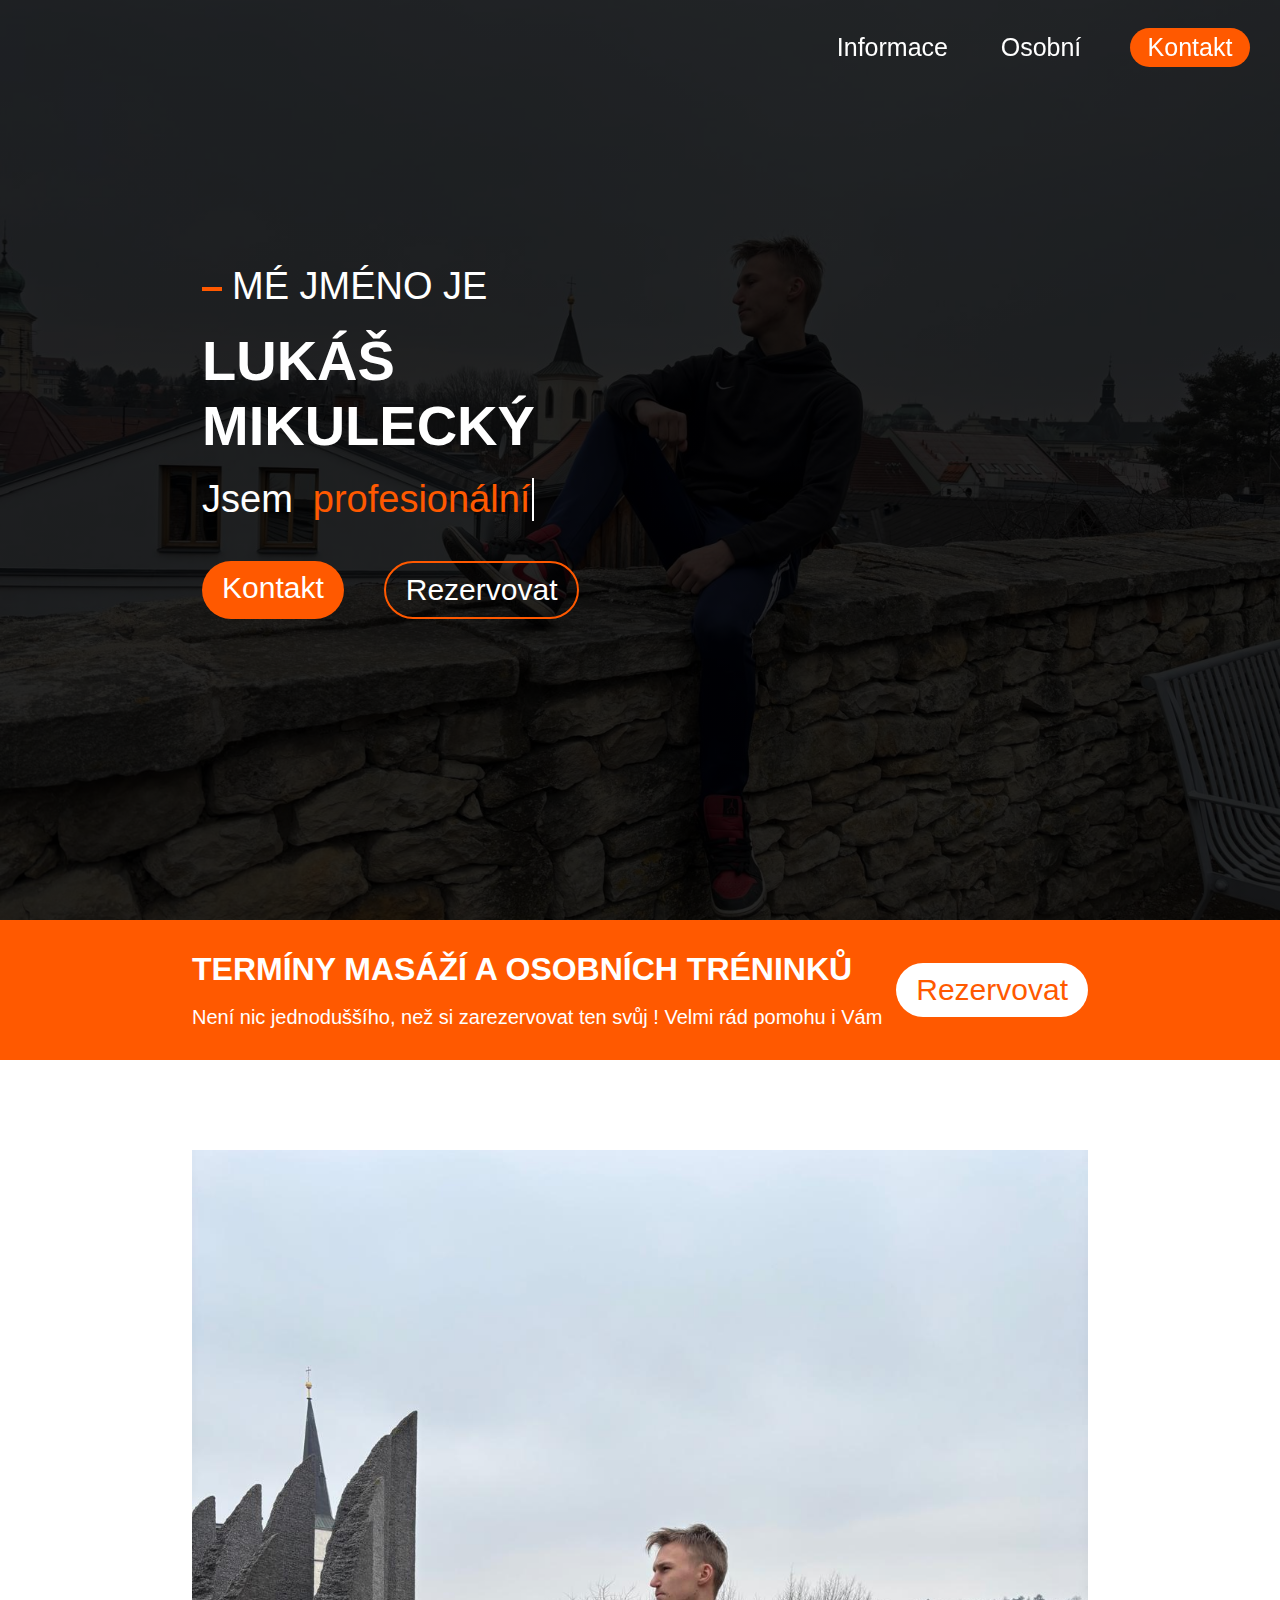
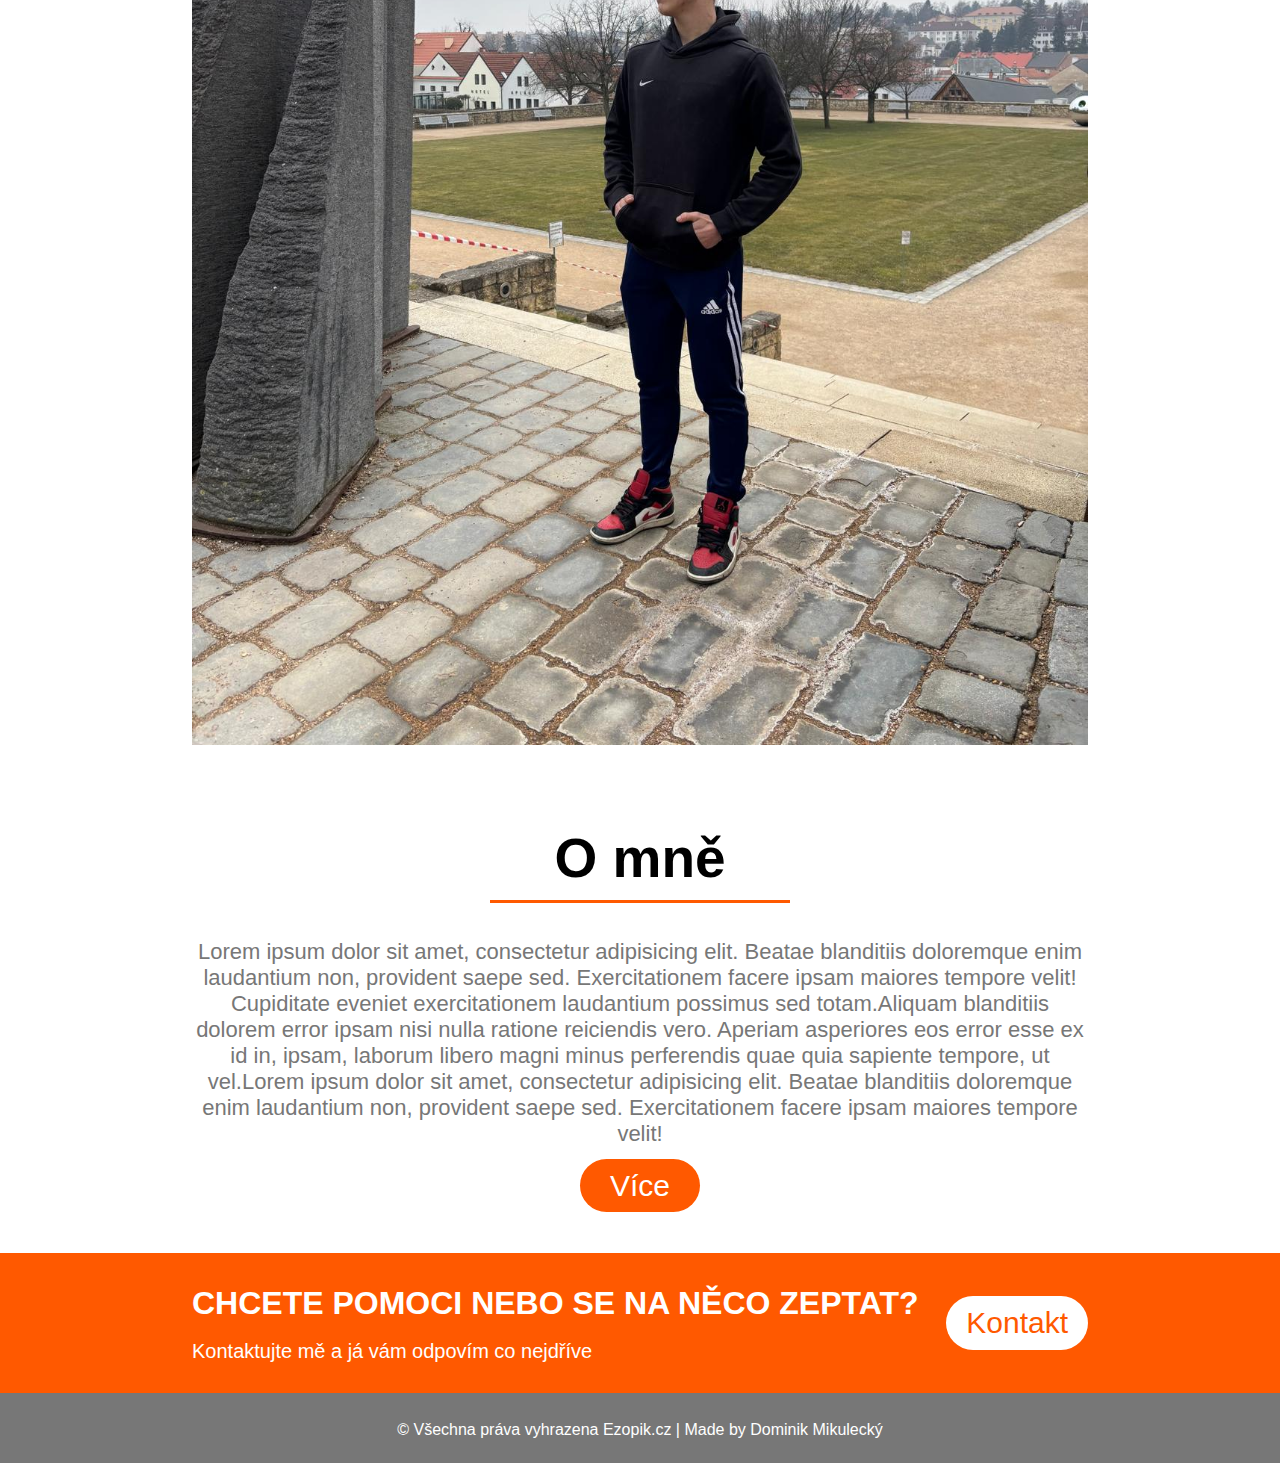
<file: html/index.html>
<!DOCTYPE html>
<html lang="en">
<head>
    <meta charset="UTF-8">
    <meta name="viewport" content="width=device-width, initial-scale=1.0">
    <title>Ezopik</title>
    <link rel="stylesheet" href="../scss/styly.css">
    <link rel="stylesheet" href="../scss/responzivita.css">


</head>
<body>
    <header class="header">
        <div class = "obrazekuvod">

<nav class="navbar">
    <!-------------------zde logo nahradit ---------------->
    <!----<img src="../logotokyo.png" class="logo" height="127" width="366"/>--->
    <ul>
        <li class="first"><a href="#" class="one">Úvod</a></li>
        <li class = "second"><a href="#" class="two">Informace</a></li>
        <li ><a href="informace.html" class="three">Osobní</a></li>
        <li class="fourth"><a href="kontakt.html" class="four">Kontakt</a></li>

    </ul>
</nav>
<nav class="mobil">
    <ul>
        <li><a href="#" class="one1">Logo</a></li>
        <li><a href="#" class="two1" >Hra</a></li>
        <li><a href="#" class="three1">Systém</a></li>
        <li><a href="#" class="four1">Blbosti</a></li>

    </ul>

</nav>
            <div class="Uvod-sekce">
                <p class="myname">MÉ JMÉNO JE</p>
                <h1>LUKÁŠ MIKULECKÝ</h1>
                <div class="typermain">
                    <p>Jsem</p><p class="typer"></p>
                </div>
                <div class="linky"><a href="kontakt.html" class="full">Kontakt</a><a href="rezervace.html" class="empty">Rezervovat</a></div>
            </div>
        </div>
        <div class="nadpruh"></div>
        <div class="barvicka">
            <div class="rezervace">
                <h1>TERMÍNY MASÁŽÍ A OSOBNÍCH TRÉNINKŮ</h1><br>
                <p>Není nic jednoduššího, než si zarezervovat ten svůj ! Velmi rád pomohu i Vám</p><a href="rezervace.html">Rezervovat</a>
            </div>
        </div>
</header>
    <main>
    <div class="omne">
        <div class="grid1">
            <img src="../zkouska4.jpg" height="600" width="600"/>
        </div>
        <div class="grid2">
            <h1>O mně</h1>
            <p>Lorem ipsum dolor sit amet, consectetur adipisicing elit.
                Beatae blanditiis doloremque enim laudantium non, provident saepe
                sed. Exercitationem facere ipsam maiores tempore velit! Cupiditate
                eveniet exercitationem laudantium possimus sed totam.Aliquam
                blanditiis dolorem error ipsam nisi nulla ratione reiciendis vero. Aperiam asperiores
                eos error esse ex id in, ipsam, laborum
                libero magni minus perferendis quae quia sapiente tempore, ut vel.Lorem ipsum dolor sit amet, consectetur adipisicing elit.
                Beatae blanditiis doloremque enim laudantium non, provident saepe
                sed. Exercitationem facere ipsam maiores tempore velit! </p>
            <a href="informace.html" class = "more">Více</a>
        </div>
    </div>



    </main>
    <footer>
        <div class="barvicka">
            <div class="kontaktpruh">
                <h1>CHCETE POMOCI NEBO SE NA NĚCO ZEPTAT?</h1><br>
                <p>Kontaktujte mě a já vám odpovím co nejdříve</p><a href="kontakt.html">Kontakt</a>
            </div>
        </div>
        <div class="konec">
            <div class="made">
                <!----------napsat nazev webu sem domenu------->
                <p>&copy Všechna práva vyhrazena Ezopik.cz | Made by  <a href="https://domsektokyo.github.io/" target="_blank">Dominik Mikulecký</a> </p>
            </div>

        </div>
    </footer>

    <script src="../js/navigaceindex.js"></script>
<script src="../js/skripty.js"></script>
    <script src="../js/psani.js"></script>
</body>
</html>
</file>
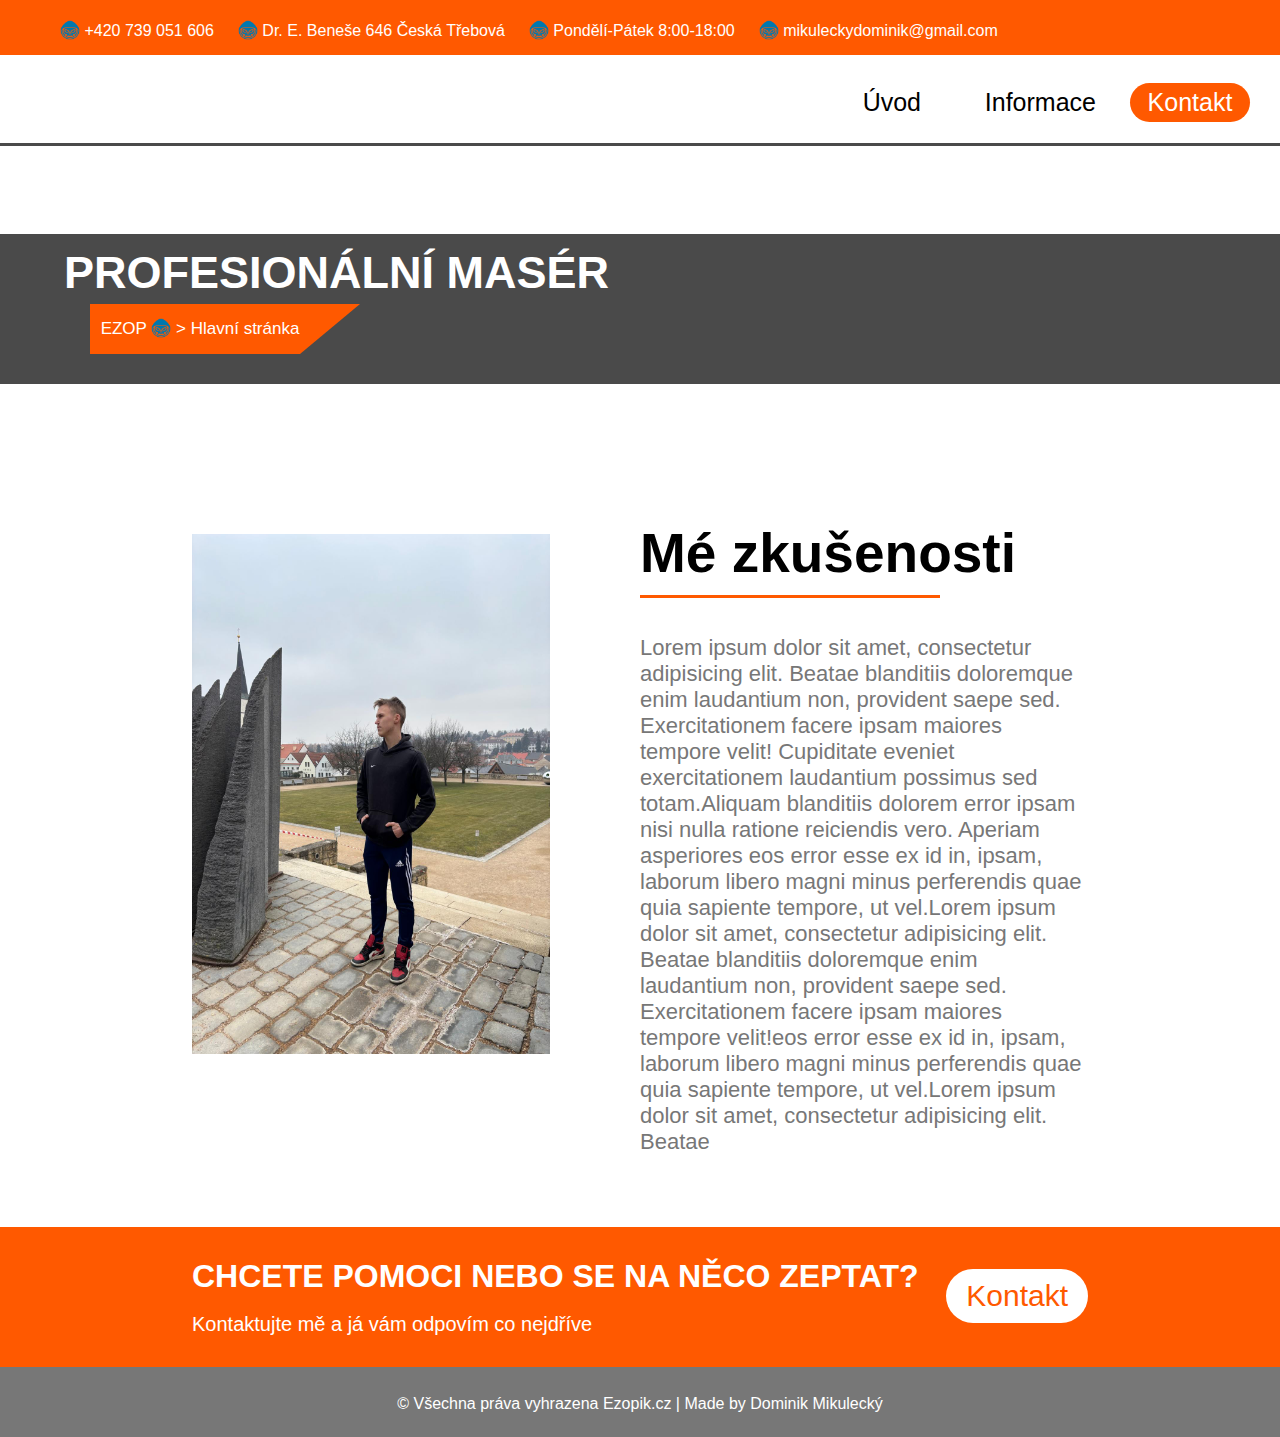
<file: html/informace.html>
<!DOCTYPE html>
<html lang="en">
<head>
    <meta charset="UTF-8">
    <title>Title</title>
    <link rel="stylesheet" href="../scss/styly.css">
    <link rel="stylesheet" href="../scss/ostatni.css">

</head>
<body>
    <header class="header">
        <div class = "kontakt">
            <ul>
                <li><img src="../ikona.png" class = "ikony"> +420 739 051 606</li>
                <li><img src="../ikona.png" class = "ikony"> Dr. E. Beneše 646 Česká Třebová</li>
                <li><img src="../ikona.png" class = "ikony"> Pondělí-Pátek 8:00-18:00</li>
                <li><img src="../ikona.png" class = "ikony"> mikuleckydominik@gmail.com</li>
            </ul>
        </div>
        <nav class="navbar">
            <!-------------------zde logo nahradit ---------------->
            <!----<img src="../logotokyo.png" class="logo" height="127" width="366"/>--->
            <ul>
                <li class="first"><a href="index.html" class="one">Úvod</a></li>
                <li class = "second"><a href="#" class="two">Informace</a></li>

                <li class="fourth"><a href="#" class="four">Kontakt</a></li>

            </ul>
        </nav>
        <nav class="mobil">
            <ul>
                <li><a href="#" class="one1">Logo</a></li>
                <li><a href="#" class="two1" >Hra</a></li>
                <li><a href="#" class="three1">Systém</a></li>
                <li><a href="#" class="four1">Blbosti</a></li>

            </ul>

        </nav>
        <div class="professional">
            <h1>PROFESIONÁLNÍ MASÉR</h1>
            <div class="lichybeznik">
                <p><a href="index.html">EZOP</a> <img src="../ikona.png" class = "ikony"> > Hlavní stránka</p>
            </div>

        </div>
    </header>
<main>
    <div class="omne">
        <div class="grid1">
            <img src="../zkouska4.jpg" height="600" width="600"/>
        </div>
        <div class="grid2">
            <h1>Mé zkušenosti</h1>
            <p>Lorem ipsum dolor sit amet, consectetur adipisicing elit.
                Beatae blanditiis doloremque enim laudantium non, provident saepe
                sed. Exercitationem facere ipsam maiores tempore velit! Cupiditate
                eveniet exercitationem laudantium possimus sed totam.Aliquam
                blanditiis dolorem error ipsam nisi nulla ratione reiciendis vero. Aperiam asperiores
                eos error esse ex id in, ipsam, laborum
                libero magni minus perferendis quae quia sapiente tempore, ut vel.Lorem ipsum dolor sit amet, consectetur adipisicing elit.
                Beatae blanditiis doloremque enim laudantium non, provident saepe
                sed. Exercitationem facere ipsam maiores tempore velit!eos error esse ex id in, ipsam, laborum
                libero magni minus perferendis quae quia sapiente tempore, ut vel.Lorem ipsum dolor sit amet, consectetur adipisicing elit.
                Beatae  </p>

        </div>
    </div>
</main>
<footer>
    <div class="barvicka">
        <div class="kontaktpruh">
            <h1>CHCETE POMOCI NEBO SE NA NĚCO ZEPTAT?</h1><br>
            <p>Kontaktujte mě a já vám odpovím co nejdříve</p><a href="">Kontakt</a>
        </div>
    </div>
    <div class="konec">
        <div class="made">
            <!----------napsat nazev webu sem domenu------->
            <p>&copy Všechna práva vyhrazena Ezopik.cz | Made by  <a href="https://domsektokyo.github.io/" target="_blank">Dominik Mikulecký</a> </p>
        </div>

    </div>
</footer>
    <script src="../js/navigaceposun.js"></script>
</body>
</html>
</file>
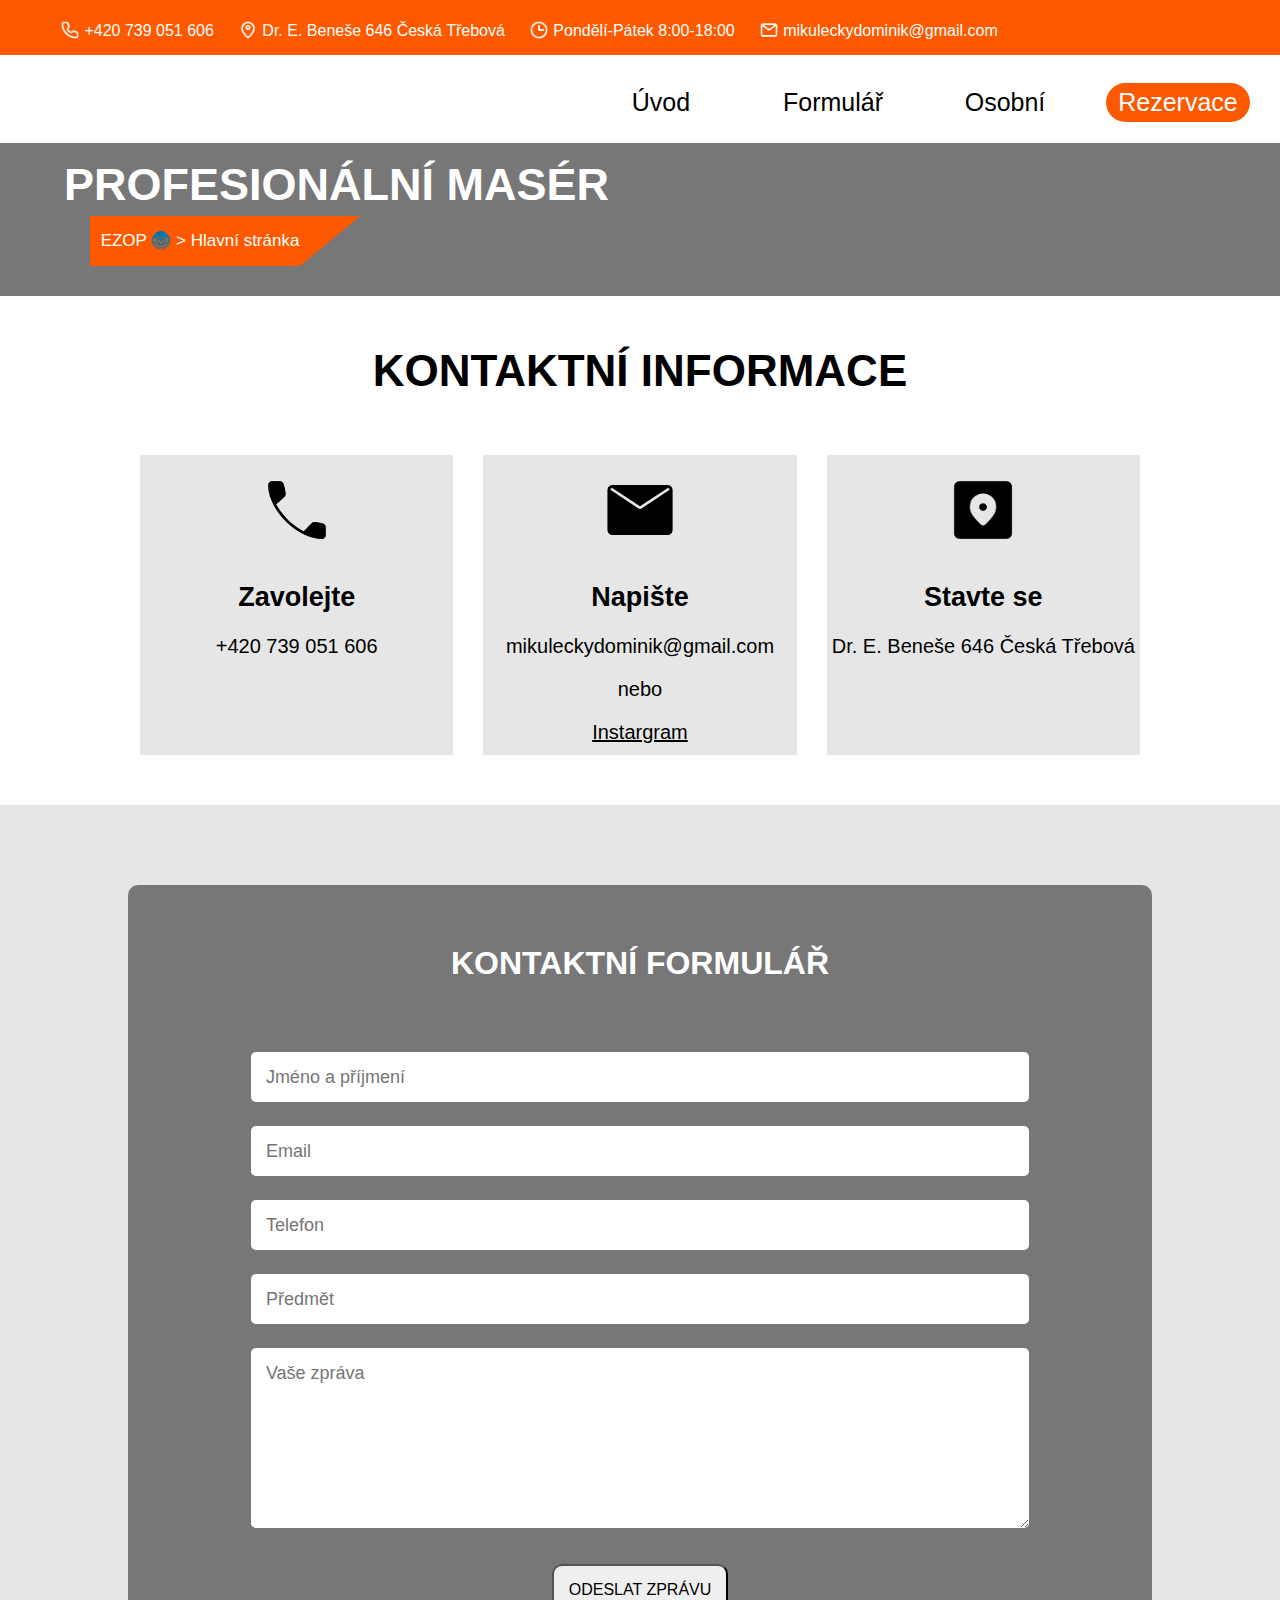
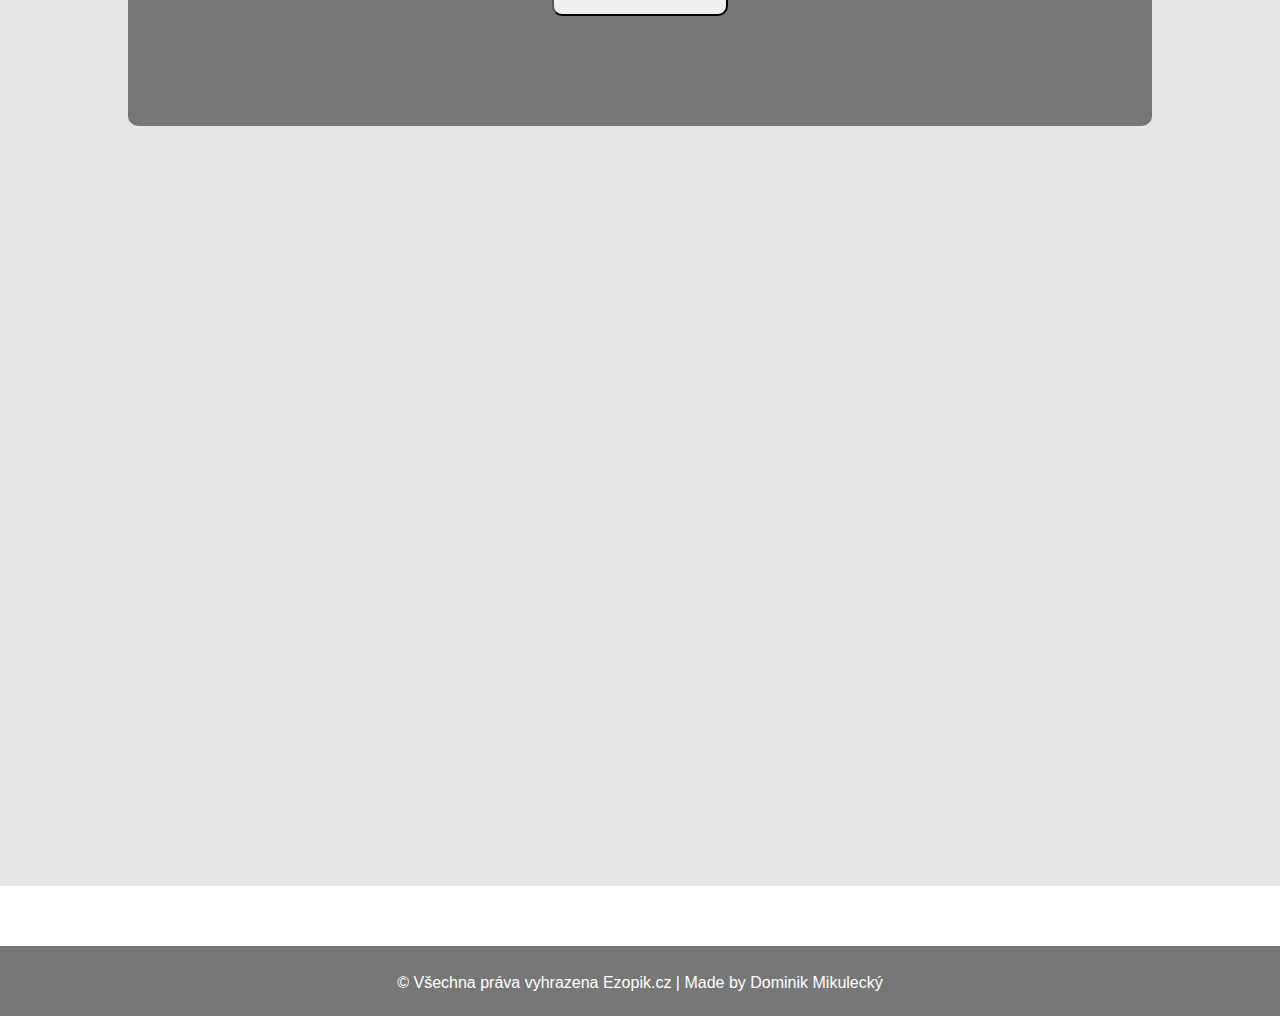
<file: html/kontakt.html>
<!DOCTYPE html>
<html lang="en">
<head>
    <meta charset="UTF-8">
    <title>Kontakt</title>
  <meta name="viewport" content="width=device-width, initial-scale=1.0">
  <link rel="stylesheet" href="../scss/ostatni.css">
  <link rel="stylesheet" href="../scss/styly.css">
  <link rel="stylesheet" href="../scss/kontakt.css">
  <link rel="stylesheet" href="../scss/responzivita.css">



</head>
<body>
<header>
  <div class = "kontakt">
    <ul>
      <li><img src="../img_4.png" class = "ikony"> +420 739 051 606</li>
      <li><img src="../img_1.png" class = "ikony"> Dr. E. Beneše 646 Česká Třebová</li>
      <li><img src="../img_3.png" class = "ikony"> Pondělí-Pátek 8:00-18:00</li>
      <li><img src="../img_2.png" class = "ikony"> mikuleckydominik@gmail.com</li>
    </ul>
  </div>
  <nav class="navbar">
    <!-------------------zde logo nahradit ---------------->
    <!----<img src="../logotokyo.png" class="logo" height="127" width="366"/>--->
    <ul>
      <li class="first"><a href="index.html" class="one">Úvod</a></li>
      <li class = "second"><a href="#" class="two">Formulář</a></li>
      <li ><a href="informace.html" class="three">Osobní</a></li>
      <li class="fourth"><a href="rezervace.html" class="four">Rezervace</a></li>

    </ul>
  </nav>
  <nav class="mobil">
    <ul>
      <li><a href="index.html" class="one1">Ůvod</a></li>
      <li><a href="rezervace.html" class="two1" >Rezervace</a></li>
      <li><a href="informace.html" class="three1">Osobní</a></li>
      <li class="second2"><a href="#" class="four">Formulář</a></li>


    </ul>
    <img class = "hamburger" src="../hamburger.png" height="152" width="182"/>
    <img class = "cross" src="../cross.png" height="72" width="72"/>
  </nav>
  <div class="professional">
    <h1>PROFESIONÁLNÍ MASÉR</h1>
    <div class="lichybeznik">
      <p><a href="index.html">EZOP</a> <img src="../ikona.png" class = "ikony"> > Hlavní stránka</p>
    </div>

  </div>
</header>
<main>
  <h1>
    KONTAKTNÍ INFORMACE
  </h1>
  <div class="chlivky">
    <div class="jedenchlivek">
      <img src="../img_7.png" height="128" width="128"/>
      <h2>Zavolejte</h2>
      <p>+420 739 051 606</p>
    </div>
    <div class="druhychlivek">
      <img src="../img_6.png" height="128" width="128"/>
    <h2>Napište</h2>
      <p>mikuleckydominik@gmail.com</p>
      <p>nebo</p>
      <a href="https://www.instagram.com/ezopiik/" target="_blank">Instargram</a>
    </div>
    <div class="tretichlivek">
      <img src="../img_5.png" height="128" width="128"/>
      <h2>Stavte se</h2>
      <p>Dr. E. Beneše 646 Česká Třebová</p>
    </div>
  </div>


    <div class="formular">
        <div class="kontakty">
            <h1>KONTAKTNÍ FORMULÁŘ</h1><br>

            <form action="https://formspree.io/f/xkovwvlp" method="POST">
                <input type="text" name="jmeno" placeholder="Jméno a příjmení" required>

                <input type="email" name="email" placeholder="Email" required><br>

                <input type="text" name="telefon" placeholder="Telefon">

                <input type="text" name="predmet" placeholder="Předmět"><br>

                <textarea name="zprava" rows="4" cols="50" placeholder="Vaše zpráva" required></textarea><br>

                <button type="submit" class="odeslat-btn">ODESLAT ZPRÁVU</button>
            </form>

        </div>
        <div class="mapa">
            <iframe src="https://www.google.com/maps/embed?pb=!1m18!1m12!1m3!1d2412.5522299764248!2d16.44032377966301!3d49.90880332695361!2m3!1f0!2f0!3f0!3m2!1i1024!2i768!4f13.1!3m3!1m2!1s0x470df2325168e7c3%3A0xb4317838f96aaf8d!2zRHIuIEUuIEJlbmXFoWUgNjQ2LCA1NjAgMDIgxIxlc2vDoSBUxZllYm92w6EgMg!5e0!3m2!1scs!2scz!4v1760373046156!5m2!1scs!2scz" width="600" height="450" style="border:0;" allowfullscreen="" loading="lazy" referrerpolicy="no-referrer-when-downgrade"></iframe>
        </div>
    </div>


</main>
<footer>
  <div class="konec">
    <div class="made">
      <!----------napsat nazev webu sem domenu------->
      <p>&copy Všechna práva vyhrazena Ezopik.cz | Made by  <a href="https://domsektokyo.github.io/" target="_blank">Dominik Mikulecký</a> </p>
    </div>

  </div>

</footer>
<script src="../js/navigaceposun.js"></script>
<script src="../js/kontaktnav.js"></script>
</body>
</html>
</file>
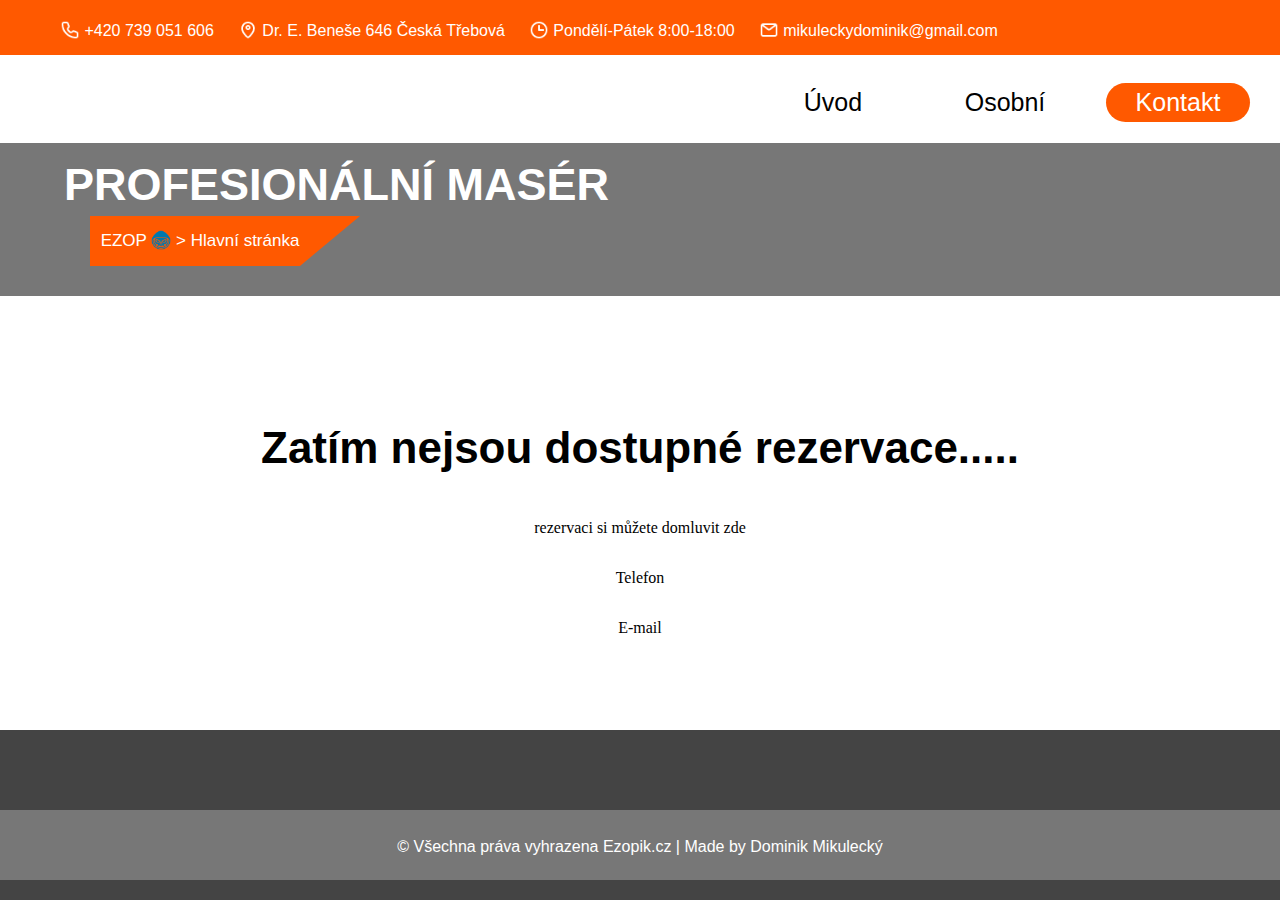
<file: html/rezervace.html>
<!DOCTYPE html>
<html lang="en">
<head>
    <meta charset="UTF-8">
  <meta name="viewport" content="width=device-width, initial-scale=1.0">
    <title>Rezervace</title>
  <link rel="stylesheet" href="../scss/ostatni.css">
  <link rel="stylesheet" href="../scss/kontakt.css">
  <link rel="stylesheet" href="../scss/styly.css">
  <link rel="stylesheet" href="../scss/rezervace.css">
  <link rel="stylesheet" href="../scss/responzivita.css">


</head>
<body>
<header>
  <div class = "kontakt">
    <ul>
        <li><img src="../img_4.png" class = "ikony"> +420 739 051 606</li>
        <li><img src="../img_1.png" class = "ikony"> Dr. E. Beneše 646 Česká Třebová</li>
        <li><img src="../img_3.png" class = "ikony"> Pondělí-Pátek 8:00-18:00</li>
        <li><img src="../img_2.png" class = "ikony"> mikuleckydominik@gmail.com</li>
    </ul>
  </div>
  <nav class="navbar">
    <!-------------------zde logo nahradit ---------------->
    <!----<img src="../logotokyo.png" class="logo" height="127" width="366"/>--->
    <ul>
      <li class="first"><a href="index.html" class="one">Úvod</a></li>

      <li ><a href="informace.html" class="three">Osobní</a></li>
      <li class="fourth"><a href="kontakt.html" class="four">Kontakt</a></li>

    </ul>

  </nav>
  <nav class="mobil">
    <ul>
      <li><a href="index.html" class="one1">Ůvod</a></li>
      <li><a href="kontakt.html" class="two1" >Kontakt</a></li>
      <li><a href="informace.html" class="three1">Osobní</a></li>


    </ul>
    <img class = "hamburger" src="../hamburger.png" height="152" width="182"/>
    <img class = "cross" src="../cross.png" height="72" width="72"/>
  </nav>
  <div class="professional">
    <h1>PROFESIONÁLNÍ MASÉR</h1>
    <div class="lichybeznik">
      <p><a href="index.html">EZOP</a> <img src="../ikona.png" class = "ikony"> > Hlavní stránka</p>
    </div>

  </div>
</header>
<main>
    <h1>Zatím nejsou dostupné rezervace.....</h1>
    <p>rezervaci si můžete domluvit zde</p>
    <p>Telefon</p>
    <p>E-mail</p>
    <!---------
  <form class="rezervacepole">
    <input type = "text" placeholder="jméno">
    <input type = "text" placeholder="přijmení">
    <input type = "email" placeholder="Váš email">
    <input type = "tel" placeholder="Telefon">
   <select name="" id=""><br>
     <option value = "Vyberte službu o kterou máte zájem">Vyberte službu o kterou máte zájem</option>
     <option value = "Masáž 30 minut">Masáž 30 minut</option>
     <option value = "Masáž 45 minut">Masáž 45 minut</option>
     <option value = "Masáž 60 minut">Masáž 60 minut</option>
     <option value = "Masáž 90 minut">Masáž 90 minut</option>

   </select><br>
    <textarea rows="4" cols="50" placeholder="Vaše zpráva"></textarea><br>
    <input type = "submit" value = "Odeslat">
  </form>
  ------>
</main>
<footer>
  <div class="konec rezervation">
    <div class="made">
      <!----------napsat nazev webu sem domenu------->
      <p>&copy Všechna práva vyhrazena Ezopik.cz | Made by  <a href="https://domsektokyo.github.io/" target="_blank">Dominik Mikulecký</a> </p>
    </div>

  </div>
  <script src="../js/navigaceposun.js"></script>
  <script src="../js/rezervace.js"></script>
</footer>

</body>
</html>
</file>
<file: scss/styly.css>
body {
  margin: 0;
  padding: 0;
  box-sizing: border-box;
}

.navigaceposun {
  height: 70px !important;
  transition: 0.6s ease;
  background-color: #777777;
}
.navigaceposun ul {
  margin-bottom: 50px;
}
.navigaceposun .one {
  display: inline-block;
}
.navigaceposun li a {
  z-index: 1000;
}
.navigaceposun {
  z-index: 1000;
  right: 0 !important;
}

.navigacestoji {
  z-index: 1000;
  background-color: transparent !important;
  border: none !important;
}
.navigacestoji a {
  color: white !important;
}
.navigacestoji {
  width: 100%;
  position: fixed;
  display: flex;
  font-family: Arial, sans-serif;
  height: 50px;
  align-items: center;
  justify-content: right;
}
.navigacestoji ul {
  margin-right: 20px;
  list-style: none;
  display: flex;
  gap: 30px;
  padding: 0;
}
.navigacestoji li {
  flex: 0 0 110px;
  border-radius: 20px;
  margin-top: 50px;
  padding: 0 4px;
  width: 100px;
  display: inline-block !important;
  text-align: center;
}
.navigacestoji li a {
  color: white;
  text-decoration: none;
  font-size: 25px;
}
.navigacestoji .fourth:hover {
  opacity: 0.8;
}
.navigacestoji .second {
  width: 240px;
  color: white;
}
.navigacestoji .first a {
  color: white;
}
.navigacestoji .one {
  display: none;
}
.navigacestoji .fourth {
  background-color: white;
  padding: 5px;
  margin-top: 45px;
}

.navbar {
  z-index: 1000;
  width: 100%;
  position: fixed;
  display: flex;
  font-family: Arial, sans-serif;
  height: 50px;
  align-items: center;
  justify-content: right;
}
.navbar ul {
  margin-right: 20px;
  list-style: none;
  display: flex;
  gap: 30px;
  padding: 0;
}
.navbar li {
  flex: 0 0 110px;
  border-radius: 20px;
  margin-top: 50px;
  padding: 0 4px;
  width: 100px;
  display: inline-block !important;
  text-align: center;
}
.navbar li a {
  color: white;
  text-decoration: none;
  font-size: 25px;
}
.navbar .fourth:hover {
  opacity: 0.8;
}
.navbar .second {
  width: 240px;
}
.navbar .first a {
  color: #ff5900;
}
.navbar .fourth {
  background-color: #ff5900;
  padding: 5px;
  margin-top: 45px;
}

.obrazekuvod {
  height: 920px;
  background-image: linear-gradient(rgba(0, 0, 0, 0.85), rgba(0, 0, 0, 0.85)), url("../zkouska1.jpg");
  background-size: cover;
  background-position: center center;
  background-repeat: no-repeat;
}

.logo {
  width: 345px;
  height: 139px;
  position: fixed;
  left: 30px;
  top: -11px;
}

.Uvod-sekce {
  width: 40%;
  position: relative;
  left: 15%;
  top: 10%;
  display: flex;
  flex-direction: column;
  align-items: flex-start;
  justify-content: center;
  min-height: 700px;
  font-family: Arial, sans-serif;
  position: relative;
}
.Uvod-sekce p, .Uvod-sekce h1, .Uvod-sekce a {
  color: white;
  margin: 10px;
}
.Uvod-sekce p, .Uvod-sekce a {
  font-size: 38px;
}
.Uvod-sekce h1 {
  font-size: 56px;
}
.Uvod-sekce .linky {
  display: flex;
  flex-wrap: wrap;
  gap: 20px;
  margin-top: 20px;
}
.Uvod-sekce .linky a {
  text-decoration: none;
  background-color: #ff5900;
  border-radius: 50px;
  padding: 10px 20px;
  font-size: 30px;
}
.Uvod-sekce .linky .empty {
  background-color: transparent;
  border: 2px solid #ff5900;
}
.Uvod-sekce .linky .empty:hover {
  background-color: #ff5900;
  transition: 0.5s ease-in-out;
}
.Uvod-sekce .linky .full:hover {
  background-color: rgb(255, 155.4, 102);
  transition: 0.5s ease-in-out;
}
.Uvod-sekce .myname::before {
  content: "";
  display: inline-block;
  width: 20px;
  height: 4px;
  background-color: #ff5900;
  margin-right: 10px;
  vertical-align: middle;
}

.typer {
  font-family: Arial, sans-serif;
  white-space: nowrap;
  overflow: hidden;
  border-right: 2px solid white;
  padding-right: 2px;
  animation: blink 0.7s step-end infinite;
  color: #ff5900 !important;
  vertical-align: middle;
}

.typermain {
  display: flex;
  align-items: center;
  gap: 0;
}

@keyframes blink {
  0%, 50%, 100% {
    border-color: white;
  }
  25%, 75% {
    border-color: transparent;
  }
}
.barvicka {
  background-color: #ff5900;
  color: white;
  padding: 10px 0;
  height: 120px;
}

.rezervace {
  display: block;
  width: 100%;
  margin: 0 auto;
  padding: 0 15%;
  box-sizing: border-box;
  display: flex;
  flex-direction: column;
  align-items: flex-start;
  color: white;
  font-family: Arial, sans-serif;
}
.rezervace h1 {
  margin-bottom: 0;
}
.rezervace p {
  margin-top: 0;
  font-size: 20px;
}
.rezervace a {
  position: absolute;
  right: 15%;
  color: #ff5900;
  text-decoration: none;
  background-color: white;
  border-radius: 50px;
  padding: 10px 20px;
  font-size: 30px;
}
.rezervace a:hover {
  transform: scale(1.2);
  transition: 0.5s ease-in-out;
}

.rezervace {
  width: 100%;
  position: absolute;
  color: white;
  font-family: Arial, sans-serif;
  display: flex;
  align-items: flex-start;
  justify-content: center;
  flex-direction: column;
  margin-right: 100px;
}
.rezervace a {
  float: right;
}

.omne {
  display: block;
  width: 100%;
  margin: 0 auto;
  padding: 0 15%;
  box-sizing: border-box;
  margin: 50px auto;
  display: grid;
  grid-template-columns: 1fr 1fr;
}
.omne .grid1 img {
  width: 80%;
  height: 70%;
  margin-top: 100px;
}
.omne .grid2 {
  margin-top: 50px;
  font-family: Arial, sans-serif;
}
.omne .grid2 h1 {
  font-size: 55px;
}
.omne .grid2 p {
  font-size: 22px;
  color: #777777;
}
.omne .grid2 h1::after {
  content: "";
  width: 300px;
  background-color: #ff5900;
  display: block;
  height: 3px;
  margin-top: 10px;
}
.omne .grid2 .more {
  color: #ff5900;
  text-decoration: none;
  background-color: white;
  border-radius: 50px;
  padding: 10px 20px;
  font-size: 30px;
}
.omne .grid2 .more:hover {
  transform: scale(1.2);
  transition: 0.5s ease-in-out;
}
.omne .grid2 .more {
  background-color: #ff5900;
  color: white;
  padding: 10px 30px;
}
.omne .grid2 .more:hover {
  background-color: white;
  color: #ff5900;
  border: 2px solid #ff5900;
}

.kontaktpruh {
  width: 100%;
  position: absolute;
  color: white;
  font-family: Arial, sans-serif;
  display: flex;
  align-items: flex-start;
  justify-content: center;
  flex-direction: column;
  margin-right: 100px;
}
.kontaktpruh a {
  float: right;
}
.kontaktpruh {
  display: block;
  width: 100%;
  margin: 0 auto;
  padding: 0 15%;
  box-sizing: border-box;
  display: flex;
  flex-direction: column;
  align-items: flex-start;
  color: white;
  font-family: Arial, sans-serif;
}
.kontaktpruh h1 {
  margin-bottom: 0;
}
.kontaktpruh p {
  margin-top: 0;
  font-size: 20px;
}
.kontaktpruh a {
  position: absolute;
  right: 15%;
  color: #ff5900;
  text-decoration: none;
  background-color: white;
  border-radius: 50px;
  padding: 10px 20px;
  font-size: 30px;
}
.kontaktpruh a:hover {
  transform: scale(1.2);
  transition: 0.5s ease-in-out;
}

.konec {
  height: 70px;
}
.konec .made {
  position: relative;
  top: 40%;
}
.konec {
  background-color: #777777;
}
.konec p {
  margin-top: 0;
  text-align: center;
  font-family: Arial, sans-serif;
  color: white;
}
.konec a {
  color: white;
  text-decoration: none;
}
.konec a:hover {
  opacity: 0.8;
}

/*# sourceMappingURL=styly.css.map */
</file>
<file: scss/responzivita.css>
.two, .three, .one {
  color: black !important;
}

.navbar {
  z-index: 1000;
  border-bottom: 3px solid #777777;
  transition: 0.6s ease-in-out;
  display: flex;
  align-items: center;
  justify-content: right;
  background-color: white;
  width: 100%;
  right: 0;
  height: 88px;
}
.navbar ul {
  margin-bottom: 55px;
  margin-right: 30px;
}

.kontakt {
  width: 100%;
  display: flex;
  background-color: #ff5900;
  align-items: center;
}
.kontakt li {
  display: inline;
  margin-left: 20px;
  font-family: Arial, sans-serif;
  color: white;
}
.kontakt .ikony {
  transform: translateY(4px);
  display: inline-block;
  width: 20px;
  height: 20px;
}

.professional {
  height: 150px;
  background-color: #777777;
}
.professional h1 {
  color: white;
  padding-left: 5%;
  padding-top: 1%;
  font-size: 45px;
  margin-top: 77px;
  font-family: Arial, sans-serif;
}
.professional .lichybeznik {
  display: flex;
  justify-content: center;
  align-items: center;
  background-color: #ff5900;
  clip-path: polygon(15% 0, 60% 0, 50% 100%, 15% 100%);
  transform: translateY(-25px);
  max-width: 600px;
  height: 50px;
  overflow: hidden;
  color: white;
  text-align: center;
}
.professional .lichybeznik p {
  font-size: 17px;
  display: inline-block;
  transform: translateY(-2px);
  margin-right: 200px;
  font-family: Arial, sans-serif;
}
.professional .lichybeznik p .ikony {
  transform: translateY(4px);
  display: inline-block;
  width: 20px;
  height: 20px;
}
.professional .lichybeznik p a {
  color: white;
  text-decoration: none;
}
.professional .lichybeznik p a:hover {
  opacity: 0.8;
}

@media only screen and (max-width: 1015px) {
  .kontakt {
    display: none !important;
  }
  .navbar {
    top: 0 !important;
    width: 100%;
    max-width: 1200px;
  }
}
@media only screen and (max-width: 860px) {
  .rezervacepole {
    display: flex;
    flex-direction: column;
    justify-content: center;
    align-items: center;
  }
  .rezervacepole input, .rezervacepole textarea, .rezervacepole select {
    width: 90%;
    max-width: 500px;
    box-sizing: border-box;
  }
  .rezervacepole select {
    font-size: 10px;
  }
}
@media only screen and (max-width: 572px) {
  .professional h1 {
    font-size: 35px !important;
  }
  .lichybeznik {
    clip-path: polygon(6% 0, 92% 0, 75% 100%, 6% 128%) !important;
  }
  .lichybeznik p {
    margin-right: 33px !important;
  }
}
@media only screen and (max-width: 1300px) {
  .formular {
    display: flex;
    flex-direction: column;
    justify-content: center;
    align-items: center;
  }
  .formular .kontakty {
    margin-left: 0 !important;
  }
  .mapa iframe {
    margin-top: 20px;
  }
}
@media only screen and (max-width: 730px) {
  .formular .kontakty h1 {
    font-size: 25px !important;
  }
}
@media (max-width: 600px) {
  .mapa iframe {
    width: 100%;
    height: 350px;
    margin: 30px auto 0;
  }
  main h1 {
    font-size: 25px;
  }
}
@media only screen and (max-width: 410px) {
  .formular .kontakty h1 {
    font-size: 16px !important;
  }
  .formular .kontakty form input {
    box-sizing: border-box;
    padding: 0 6% 0 0 !important;
  }
}
@media only screen and (max-width: 879px) {
  .chlivky {
    grid-template-columns: auto;
    width: 100%;
  }
}
@media only screen and (max-width: 1300px) {
  .omne {
    display: flex;
    flex-direction: column;
    justify-content: center;
    align-items: center;
    text-align: center;
  }
  .omne .grid1 img {
    margin-top: 40px;
    width: 100%;
    height: auto;
  }
  .omne .grid2 {
    margin-top: 40px;
  }
  .omne .grid2 h1::after {
    margin-left: auto;
    margin-right: auto;
  }
}
@media only screen and (max-width: 1245px) {
  .kontaktpruh h1 {
    width: 70%;
    font-size: 25px !important;
  }
}
@media only screen and (max-width: 780px) {
  .kontaktpruh a {
    width: 30%;
    display: flex !important;
    justify-content: center;
    align-items: center;
    text-align: center;
    margin: 200px auto 0 auto;
  }
}
@media only screen and (max-width: 424px) {
  .kontaktpruh p {
    width: 70%;
  }
  .kontaktpruh a {
    margin: 294px 100px 0 0;
  }
  .barvicka {
    height: 340px;
  }
}
@media only screen and (max-width: 700px) {
  .Uvod-sekce h1 {
    font-size: 35px !important;
  }
  .Uvod-sekce p {
    font-size: 25px !important;
  }
  .Uvod-sekce .typermain {
    display: block;
  }
  .Uvod-sekce a {
    font-size: 25px !important;
    margin: 5px;
  }
}
@media only screen and (max-width: 1267px) {
  .rezervace a {
    display: block !important;
    position: static;
    padding: 0 15%;
  }
}
@media only screen and (max-width: 780px) {
  .barvicka {
    height: 204px;
  }
  .barvicka a {
    margin-top: 169px;
    right: 50%;
    left: 15%;
  }
}
.mobil {
  z-index: 9000;
  inset: 0;
  position: fixed;
  background-color: black !important;
  width: 100%;
  height: 80px;
  display: none;
}

@media only screen and (max-width: 685px) {
  .hamburger,
  .cross {
    width: 70px !important;
    height: auto !important;
  }
  .mobil {
    height: 85px;
    opacity: 1;
    overflow: hidden;
    transition: height 0.6s ease-in-out, opacity 0.3s;
  }
  .mobil .hamburger {
    display: block;
    width: 70px;
    height: 61px;
    position: absolute;
    right: 2%;
    top: 10px;
  }
  .mobil ul {
    display: flex;
    flex-direction: column;
    visibility: hidden;
    opacity: 0;
  }
  .mobil {
    display: block !important;
  }
  .mobil .cross {
    display: none;
  }
  .navbar {
    display: none !important;
  }
  .mobil.dej {
    position: fixed;
    inset: 0;
    z-index: 9999;
    background-color: black;
    height: 347px;
    opacity: 1;
    overflow: hidden;
    transition: height 0.8s cubic-bezier(0.4, 0, 0.2, 1);
  }
  .mobil.dej .cross {
    position: absolute;
    top: 20px;
    right: 20px;
    width: 70px;
    height: 61px;
    position: absolute;
    right: 2%;
    top: 10px;
  }
  .mobil.dej ul {
    display: flex;
    flex-direction: column;
    align-items: center;
    width: 100%;
    padding: 60px 0 0 0;
    margin: 0;
    visibility: visible !important;
    opacity: 1 !important;
  }
  .mobil.dej ul li {
    margin-bottom: 40px;
    list-style: none;
    width: 100%;
    text-align: center;
  }
  .mobil.dej ul li a {
    font-family: Arial, sans-serif;
    display: inline-block;
    color: white;
    text-decoration: none;
    font-size: 35px;
    font-weight: bold;
    text-transform: uppercase;
    position: relative;
  }
  .mobil.dej ul li a::after {
    content: "";
    display: block;
    width: 100%;
    height: 4px;
    background-color: grey;
    position: absolute;
    bottom: -10px;
    left: 0;
  }
}
@media only screen and (max-width: 595px) {
  .barvicka {
    height: auto !important;
    padding: 30px 15px !important;
    text-align: center;
  }
  .barvicka .kontaktpruh,
  .barvicka h2,
  .barvicka p,
  .barvicka a {
    position: static !important;
    display: block !important;
    margin: 15px auto !important;
    float: none !important;
    width: auto;
  }
  .kontaktpruh h1 {
    width: auto;
  }
  .barvicka a {
    width: fit-content !important;
    padding: 10px 20px;
    display: inline-block !important;
  }
}
@media only screen and (max-width: 1270px) {
  .barvicka.oprava {
    height: auto !important;
    padding: 40px 20px !important;
    display: block !important;
  }
  .barvicka.oprava .rezervace {
    position: static !important;
    display: flex !important;
    flex-direction: column !important;
    align-items: center !important;
    text-align: center !important;
    width: 100% !important;
    gap: 15px !important;
  }
  .barvicka.oprava h1 {
    margin: 0 0 10px 0 !important;
  }
  .barvicka.oprava p {
    margin: 0 0 20px 0 !important;
  }
  .barvicka.oprava a {
    position: static !important;
    display: inline-block !important;
    margin: 0 auto !important;
    width: fit-content !important;
  }
}

/*# sourceMappingURL=responzivita.css.map */
</file>
<file: scss/ostatni.css>
.two, .three, .one {
  color: black !important;
}

.navbar {
  z-index: 1000;
  border-bottom: 3px solid #4a4a4a;
  transition: 0.6s ease-in-out;
  display: flex;
  align-items: center;
  justify-content: right;
  background-color: white;
  width: 100%;
  right: 0;
  height: 88px;
}
.navbar ul {
  margin-bottom: 55px;
  margin-right: 30px;
}

.kontakt {
  width: 100%;
  display: flex;
  background-color: #ff5900;
  align-items: center;
}
.kontakt li {
  display: inline;
  margin-left: 20px;
  font-family: Arial, sans-serif;
  color: white;
}
.kontakt .ikony {
  transform: translateY(4px);
  display: inline-block;
  width: 20px;
  height: 20px;
}

.professional {
  height: 150px;
  background-color: #4a4a4a;
  margin-top: 90px;
}
.professional h1 {
  color: white;
  padding-left: 5%;
  padding-top: 1%;
  font-size: 45px;
  font-family: Arial, sans-serif;
}
.professional .lichybeznik {
  display: flex;
  justify-content: center;
  align-items: center;
  background-color: #ff5900;
  clip-path: polygon(15% 0, 60% 0, 50% 100%, 15% 100%);
  transform: translateY(-25px);
  width: 600px;
  height: 50px;
  overflow: hidden;
  color: white;
  text-align: center;
}
.professional .lichybeznik p {
  font-size: 17px;
  display: inline-block;
  transform: translateY(-2px);
  margin-right: 200px;
  font-family: Arial, sans-serif;
}
.professional .lichybeznik p .ikony {
  transform: translateY(4px);
  display: inline-block;
  width: 20px;
  height: 20px;
}
.professional .lichybeznik p a {
  color: white;
  text-decoration: none;
}
.professional .lichybeznik p a:hover {
  opacity: 0.8;
}

/*# sourceMappingURL=ostatni.css.map */
</file>
<file: scss/kontakt.css>
.navbar {
  height: 87px;
}
.navbar ul {
  display: flex;
}
.navbar ul li {
  flex: 0 0 134px !important;
}

main h1 {
  display: flex;
  justify-content: center;
  align-items: center;
  color: white;
  font-family: Arial, sans-serif;
  color: black;
  font-size: 44px;
  margin-top: 50px;
}

.chlivky {
  display: grid;
  gap: 30px;
  grid-template-columns: repeat(auto-fit, minmax(250px, 1fr));
  max-width: 1000px;
  margin: 0 auto;
  text-align: center;
  align-items: center;
  justify-content: center;
}
.chlivky .jedenchlivek, .chlivky .druhychlivek, .chlivky .tretichlivek {
  height: 300px;
  background-color: #e6e6e6;
  margin-top: 30px;
}
.chlivky .jedenchlivek h2, .chlivky .druhychlivek h2, .chlivky .tretichlivek h2 {
  font-family: Arial, sans-serif;
  font-size: 27px;
}
.chlivky .jedenchlivek p, .chlivky .druhychlivek p, .chlivky .tretichlivek p {
  font-family: Arial, sans-serif;
  font-size: 20px;
}
.chlivky .jedenchlivek a, .chlivky .druhychlivek a, .chlivky .tretichlivek a {
  color: black;
  font-family: Arial, sans-serif;
  font-size: 20px;
}
.chlivky .jedenchlivek img, .chlivky .druhychlivek img, .chlivky .tretichlivek img {
  display: inline-block;
  width: 90px;
  height: 90px;
  margin-top: 10px;
  padding: 0;
}
.chlivky .jedenchlivek img:hover, .chlivky .druhychlivek img:hover, .chlivky .tretichlivek img:hover {
  transform: scale(1.2);
  opacity: 1.2;
  transition: transform 0.6s, opacity 0.6s;
}

.formular {
  background-color: #e6e6e6;
  margin-top: 50px;
  padding: 80px 10%;
  display: grid;
  grid-template-columns: 1fr 1fr;
  gap: 60px;
  align-items: stretch;
  justify-content: center;
  max-width: 1600px;
  margin-left: auto;
  margin-right: auto;
}
.formular .kontakty {
  width: 100%;
  background-color: #777777;
  padding: 60px 0;
  display: flex;
  flex-direction: column;
  justify-content: center;
  border-radius: 10px;
}
.formular .kontakty h1 {
  color: white;
  font-size: 32px;
  text-align: center;
  margin-bottom: 40px;
  margin-top: 0;
}
.formular .kontakty form {
  padding: 0 12%;
}
.formular .kontakty form input, .formular .kontakty form textarea {
  width: 100%;
  box-sizing: border-box;
  font-size: 18px;
  font-family: Arial, sans-serif;
  margin: 12px 0;
  padding: 15px;
  border: none;
  border-radius: 5px;
  height: 50px;
}
.formular .kontakty form textarea {
  height: 180px;
}
.formular .mapa {
  width: 100%;
}
.formular .mapa iframe {
  width: 100% !important;
  height: 100% !important;
  min-height: 600px;
  border: none;
  border-radius: 10px;
  display: block;
}

.konec {
  margin-top: 60px;
}

.navbar {
  height: 88px;
}

.odeslat-btn {
  padding: 15px;
  text-align: center;
  margin-top: 20px;
  display: block;
  margin-bottom: 50px;
  margin-left: auto;
  margin-right: auto;
  border-radius: 10px;
  font-size: 16px;
}
.odeslat-btn:hover {
  background-color: #777777;
  color: white;
  transition: 0.5s;
}

/*# sourceMappingURL=kontakt.css.map */
</file>
<file: scss/rezervace.css>
.navbar {
  height: 90px;
}

form {
  text-align: center;
  display: block;
  width: 100%;
  margin: 0 auto;
  padding: 0 15%;
  box-sizing: border-box;
  margin-top: 50px;
  box-sizing: border-box;
}
form input, form select {
  font-size: 20px;
  border-radius: 20px;
  border: 5px solid #777777;
  padding: 10px;
  width: 42%;
  margin-top: 10px;
}
form textarea {
  font-size: 20px;
  border-radius: 20px;
  border: 5px solid #777777;
  padding: 10px;
  font-family: Arial, sans-serif;
  resize: vertical;
  margin-top: 10px;
  width: 90%;
  max-width: 500px;
  height: 200px;
}
form input[type=submit] {
  color: #ff5900;
  text-decoration: none;
  background-color: white;
  border-radius: 50px;
  padding: 10px 20px;
  font-size: 30px;
}
form input[type=submit]:hover {
  transform: scale(1.2);
  transition: 0.5s ease-in-out;
}
form input[type=submit] {
  width: 200px;
  font-size: 20px;
}
form input[type=submit]:hover {
  transform: scale(1);
  background-color: #ff5900;
  color: white;
}
form select {
  width: 89%;
  font-family: Arial, sans-serif;
}

body {
  margin: 0;
  display: flex;
  flex-direction: column;
  min-height: 100vh;
}

main {
  flex: 1;
  display: flex;
  flex-direction: column;
  justify-content: center;
  align-items: center;
}

footer {
  background-color: #444;
  width: 100%;
  padding: 20px 0;
  text-align: center;
}

/*# sourceMappingURL=rezervace.css.map */
</file>
